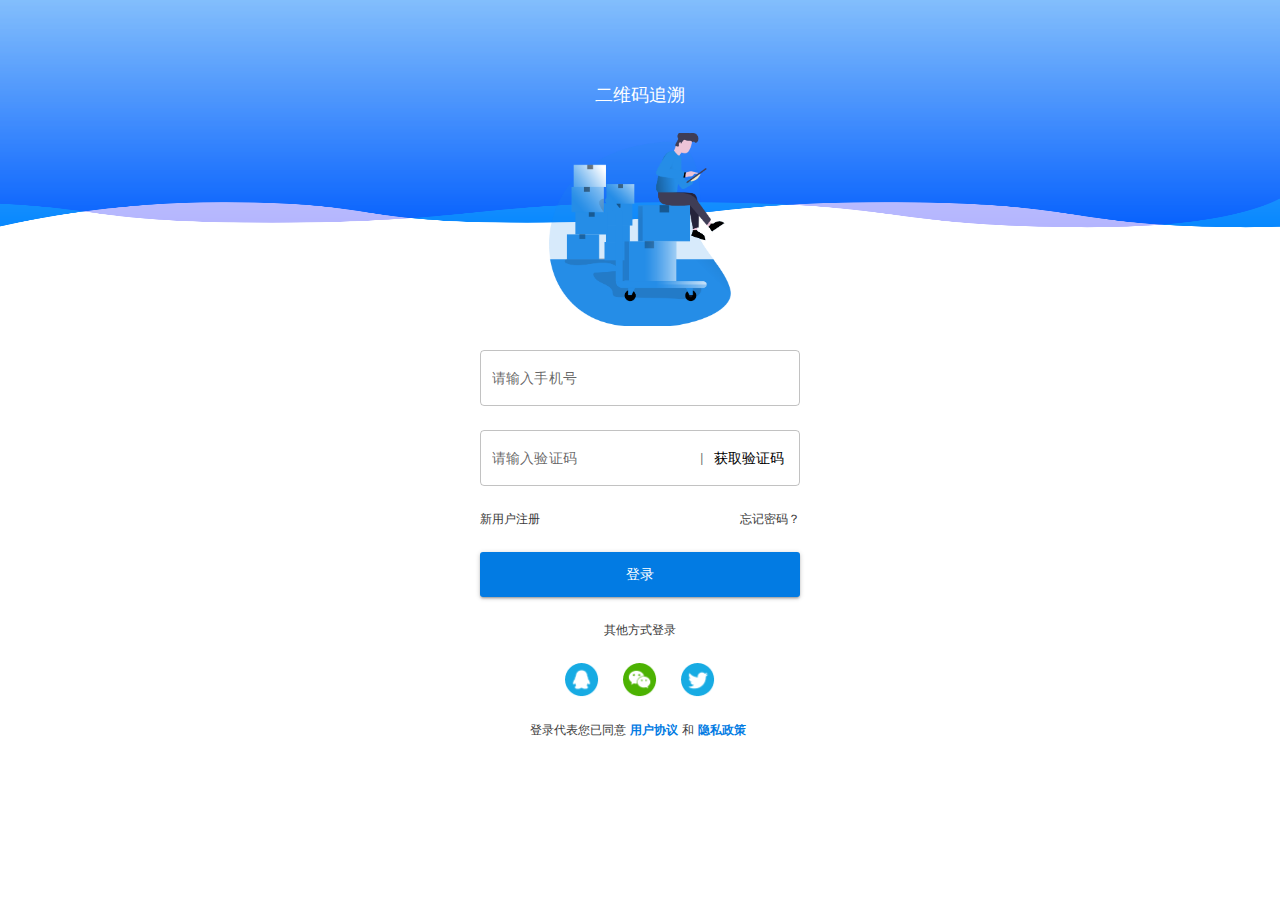
<file: src/main/resources/static/index.html>
<!DOCTYPE html><html><head><title>logistics</title><meta charset=utf-8><meta name=description content="A Quasar Framework app"><meta name=format-detection content="telephone=no"><meta name=msapplication-tap-highlight content=no><meta name=viewport content="initial-scale=1,user-scalable=no"><meta name=viewport content="user-scalable=no,initial-scale=1,maximum-scale=1,minimum-scale=1,width=device-width"><link rel=icon type=image/png href=statics/app-logo-128x128.png><link rel=icon type=image/png sizes=16x16 href=statics/icons/favicon-16x16.png><link rel=icon type=image/png sizes=32x32 href=statics/icons/favicon-32x32.png><link rel=icon type=image/png sizes=96x96 href=statics/icons/favicon-96x96.png><link rel=icon type=image/ico href=statics/icons/favicon.ico><link href=css/16501801.4abd97fd.css rel=prefetch><link href=css/2ec6d45e.f548dd5e.css rel=prefetch><link href=css/5dfd3ae8.0480b261.css rel=prefetch><link href=css/66fa9f4e.b117c387.css rel=prefetch><link href=js/16501801.e830e586.js rel=prefetch><link href=js/2d22c0ff.bed0f43a.js rel=prefetch><link href=js/2ec6d45e.29d5c4b6.js rel=prefetch><link href=js/4b47640d.2821b5ea.js rel=prefetch><link href=js/5dfd3ae8.64fefc7f.js rel=prefetch><link href=js/66fa9f4e.60e4e364.js rel=prefetch><link href=js/76e8ff00.361ac5e1.js rel=prefetch><link href=css/app.3ec42d6b.css rel=preload as=style><link href=js/app.612838b2.js rel=preload as=script><link href=js/runtime.1664eb0c.js rel=preload as=script><link href=js/vendor.3743a4bc.js rel=preload as=script><link href=css/app.3ec42d6b.css rel=stylesheet></head><body><script type=text/javascript src="https://webapi.amap.com/maps?v=1.4.15&key=647eb0d442857cca8463994de130a5f6&plugin=AMap.Driving"></script><script type=text/javascript src=https://res.wx.qq.com/open/js/jweixin-1.4.0.js></script><div id=q-app></div><script type=text/javascript src=js/app.612838b2.js></script><script type=text/javascript src=js/runtime.1664eb0c.js></script><script type=text/javascript src=js/vendor.3743a4bc.js></script></body></html>
</file>
